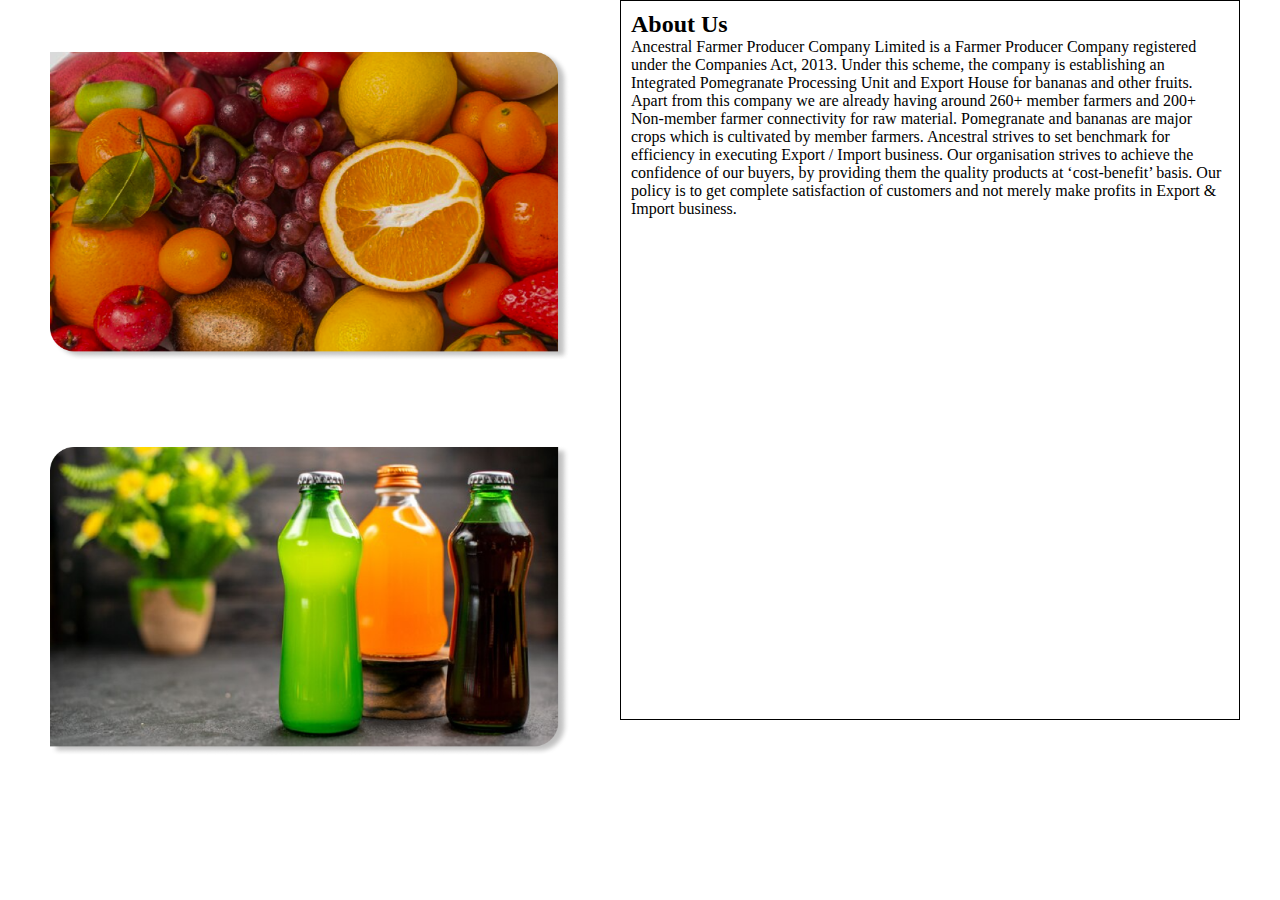
<file: fruitWebSite/About-us/index.html>
<!DOCTYPE html>
<html lang="en">
  <head>
    <meta charset="UTF-8" />
    <meta name="viewport" content="width=device-width, initial-scale=1.0" />
    <title>About Us</title>
    <link rel="stylesheet" href="style.css" />
  </head>
  <body>
    <div class="container">

      <div class="item1">
        <div class="item1-box1">
          <img src="item1_box1.png" alt="youtube Video" />
        </div>
        <div class="item1-box2">
          <img src="item1_box2.png" alt="Image" />
        </div>
      </div>
      
      <div class="item2">
        <h2>About Us</h2>
        <p>
          Ancestral Farmer Producer Company Limited is a Farmer Producer Company
          registered under the Companies Act, 2013. Under this scheme, the
          company is establishing an Integrated Pomegranate Processing Unit and
          Export House for bananas and other fruits. Apart from this company we
          are already having around 260+ member farmers and 200+ Non-member
          farmer connectivity for raw material. Pomegranate and bananas are
          major crops which is cultivated by member farmers. Ancestral strives
          to set benchmark for efficiency in executing Export / Import business.
          Our organisation strives to achieve the confidence of our buyers, by
          providing them the quality products at ‘cost-benefit’ basis. Our
          policy is to get complete satisfaction of customers and not merely
          make profits in Export & Import business.
        </p>
      </div>
    </div>
  </body>
</html>
</file>
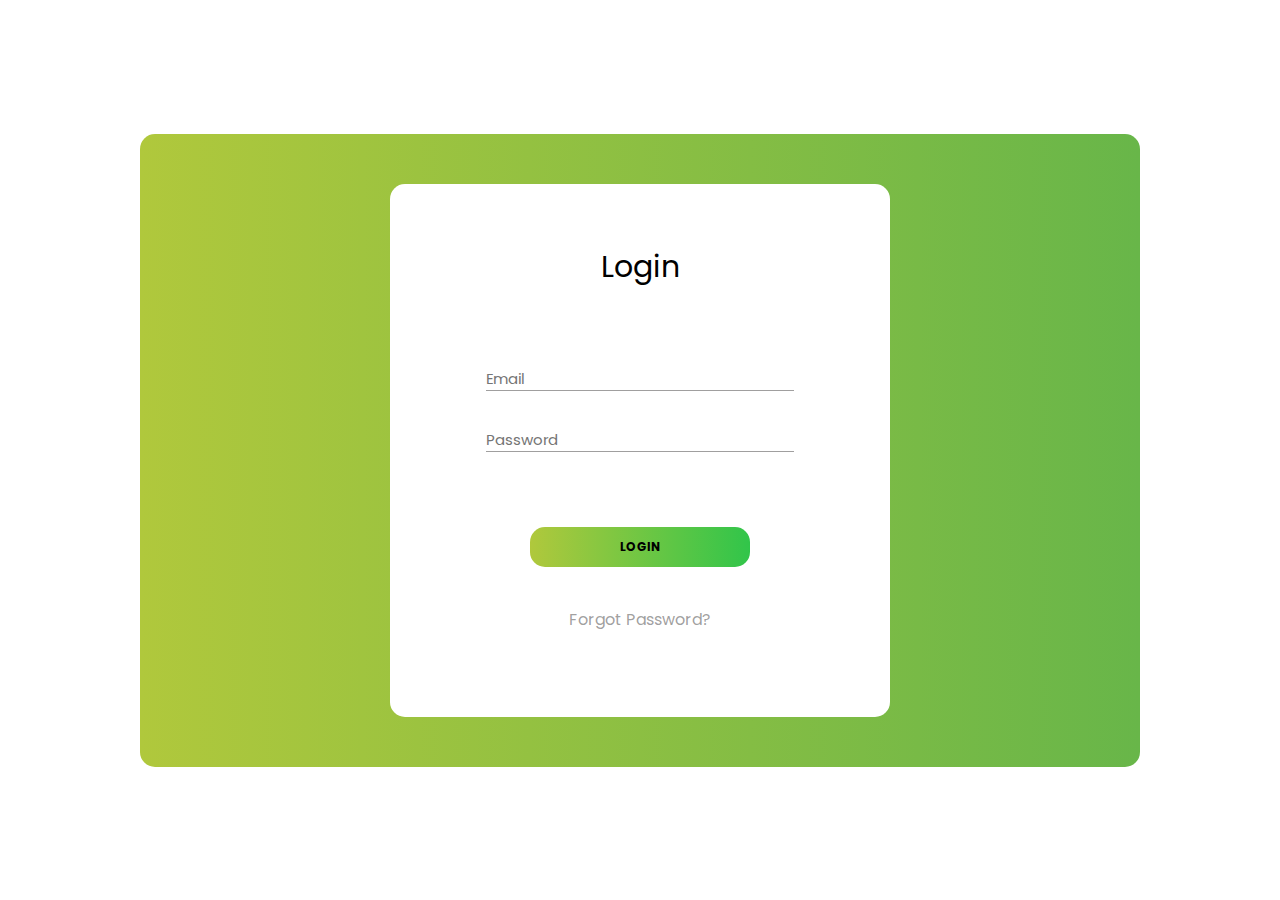
<file: fruitWebSite/login page/index.html>
<!DOCTYPE html>
<html lang="en">
  <head>
    <meta charset="UTF-8" />
    <meta name="viewport" content="width=device-width, initial-scale=1.0" />
    <link
      rel="stylesheet"
      href="https://cdnjs.cloudflare.com/ajax/libs/font-awesome/6.5.1/css/all.min.css"
      integrity="sha512-DTOQO9RWCH3ppGqcWaEA1BIZOC6xxalwEsw9c2QQeAIftl+Vegovlnee1c9QX4TctnWMn13TZye+giMm8e2LwA=="
      crossorigin="anonymous"
      referrerpolicy="no-referrer"
    />
    <title>Document</title>
    <link rel="stylesheet" href="style.css" />
  </head>
  <body>
    <section class="flext-container">
      <div class="from">
        <h2>Login</h2>
        <div class="textFeild email-text">
          <input type="email" placeholder="Email" />
        </div>
        <div class="textFeild password-text">
          <input type="password" placeholder="Password" />
          <!-- <i class="fa-solid fa-lock"></i> -->
        </div>
        <div class="btn">
          <button>LOGIN</button>
        </div>
        <div class="forgot-link">
          <a href="#">Forgot Password?</a>
        </div>
      </div>
    </section>
  </body>
</html>
</file>
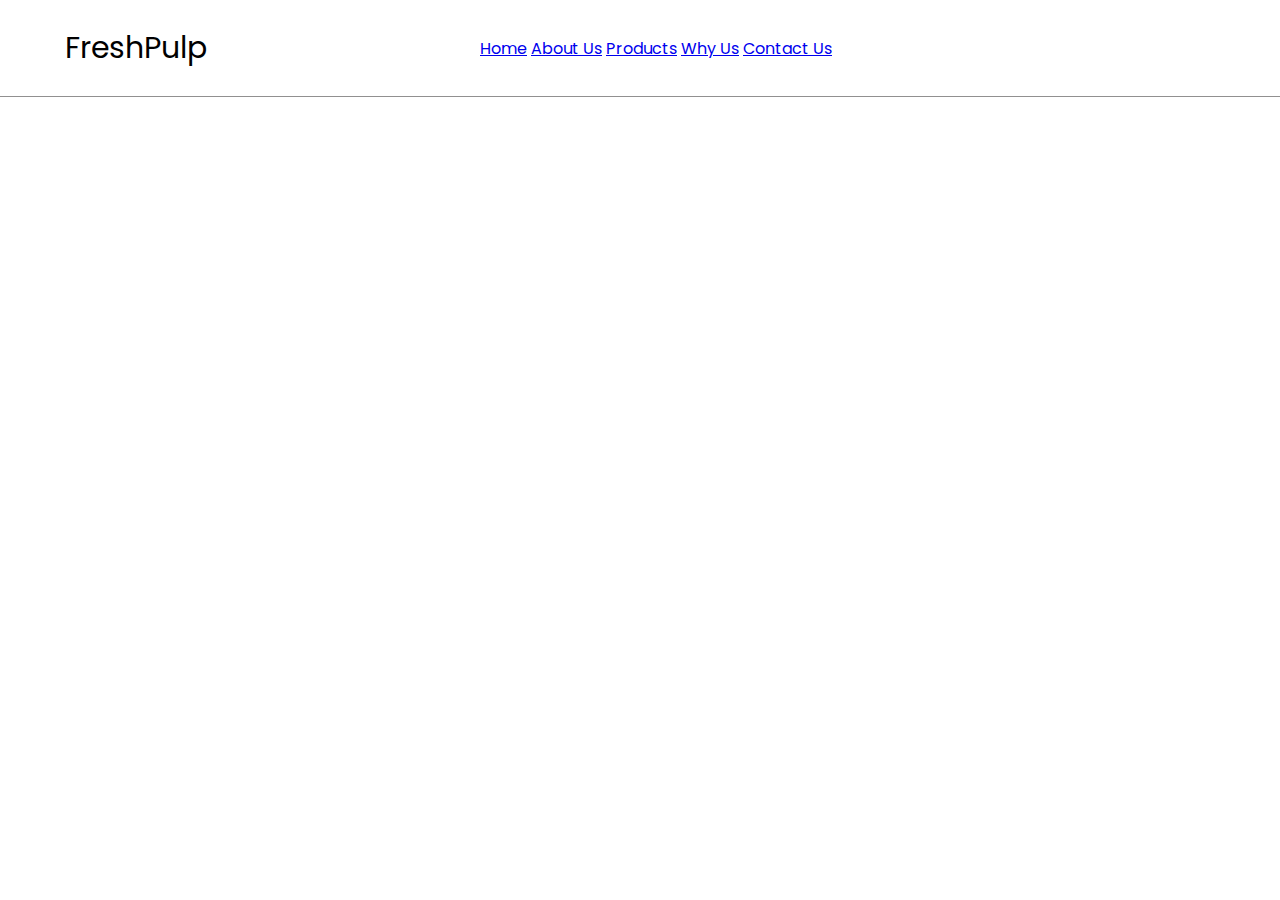
<file: fruitWebSite/navigation-Bar/index.html>
<!DOCTYPE html>
<html lang="en">
  <head>
    <meta charset="UTF-8" />
    <meta name="viewport" content="width=device-width, initial-scale=1.0" />
    <link
      rel="stylesheet"
      href="https://cdnjs.cloudflare.com/ajax/libs/font-awesome/6.5.1/css/all.min.css"
      integrity="sha512-DTOQO9RWCH3ppGqcWaEA1BIZOC6xxalwEsw9c2QQeAIftl+Vegovlnee1c9QX4TctnWMn13TZye+giMm8e2LwA=="
      crossorigin="anonymous"
      referrerpolicy="no-referrer"
    />
    <title>Navigation Bar</title>
    <link rel="stylesheet" href="style.css" />
  </head>
  <body>
    <section class="nav-container">
      <div class="logo">
        <h2>FreshPulp</h2>
      </div>

      <div class="manu-links">
        <a href="#">Home</a>
        <a href="#">About Us</a>
        <a href="#">Products</a>
        <a href="#">Why Us</a>
        <a href="#">Contact Us</a>
      </div>

      <div class="icons">
        <i class="fa-solid fa-cart-shopping"></i>
        <i class="fa-regular fa-bell"></i>
        <i class="fa-regular fa-heart"></i>
        <i class="fa-regular fa-user"></i>
      </div>
    </section>

    <section class="manu-container"></section>
  </body>
</html>
</file>
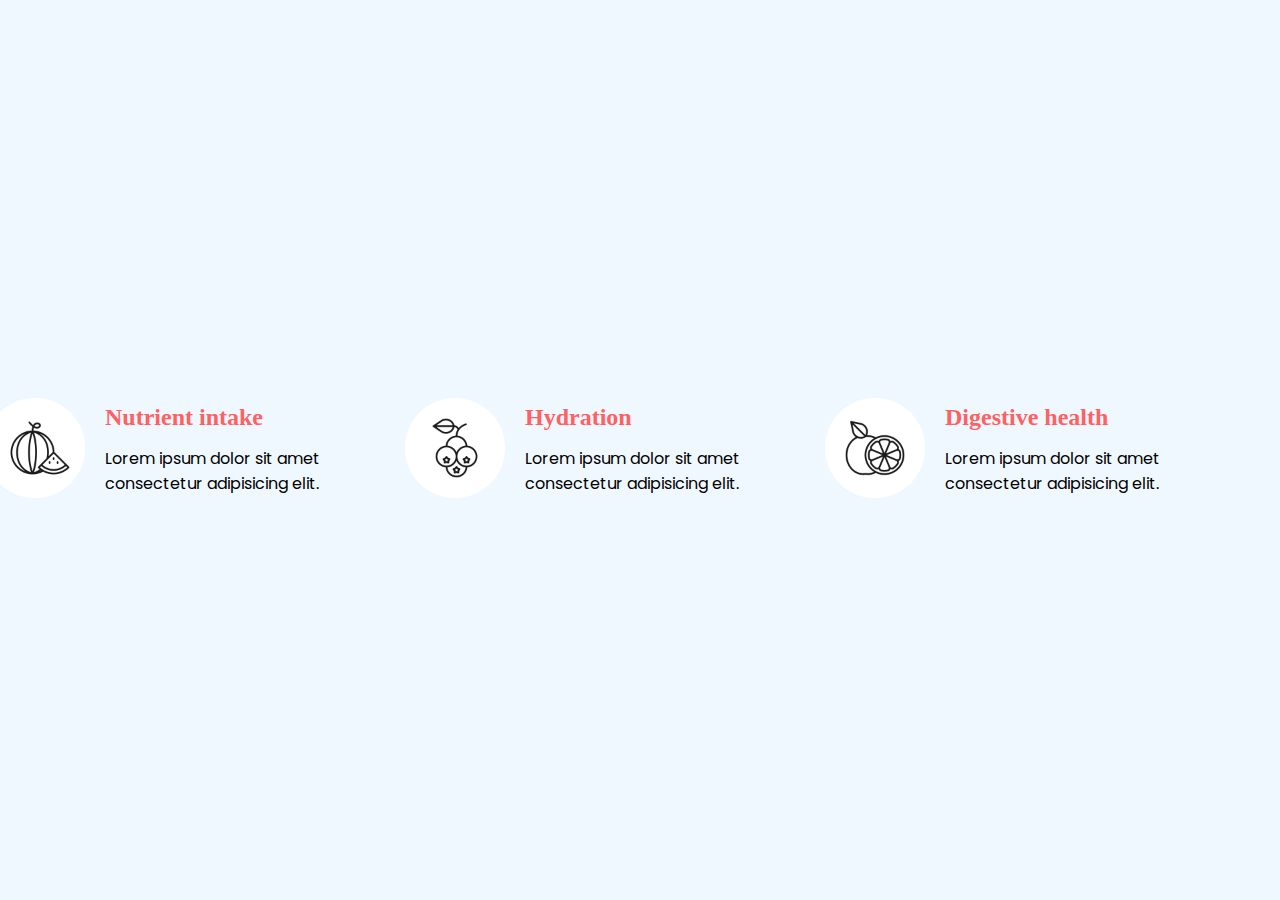
<file: fruitWebSite/small-card/index.html>
<!DOCTYPE html>
<html lang="en">
  <head>
    <meta charset="UTF-8" />
    <meta name="viewport" content="width=device-width, initial-scale=1.0" />
    <title>Small Card Design</title>
    <link rel="stylesheet" href="style.css" />
  </head>
  <body>
    <main>

        <div class="container">
            <div class="card_body">
                <div class="card_logo">
                  <img src="card_img_1.png" alt="" />
                </div>
          
                <div class="heading">
                  <h2>Nutrient intake</h2>
                  <p>
                    Lorem ipsum dolor sit amet consectetur adipisicing elit.
                  </p>
            </div>
        </div>

        <div class="container">
            <div class="card_body">
                <div class="card_logo">
                  <img src="card_img_2.png" alt="" />
                </div>
          
                <div class="heading">
                  <h2>Hydration</h2>
                  <p>
                    Lorem ipsum dolor sit amet consectetur adipisicing elit.
                  </p>
            </div>
        </div>

        <div class="container">
            <div class="card_body">
                <div class="card_logo">
                  <img src="card_img_3.png" alt="" />
                </div>
          
                <div class="heading">
                  <h2>Digestive health</h2>
                  <p>
                    Lorem ipsum dolor sit amet consectetur adipisicing elit.
                  </p>
            </div>
        </div>
    </main>
  </body>
</html>
</file>
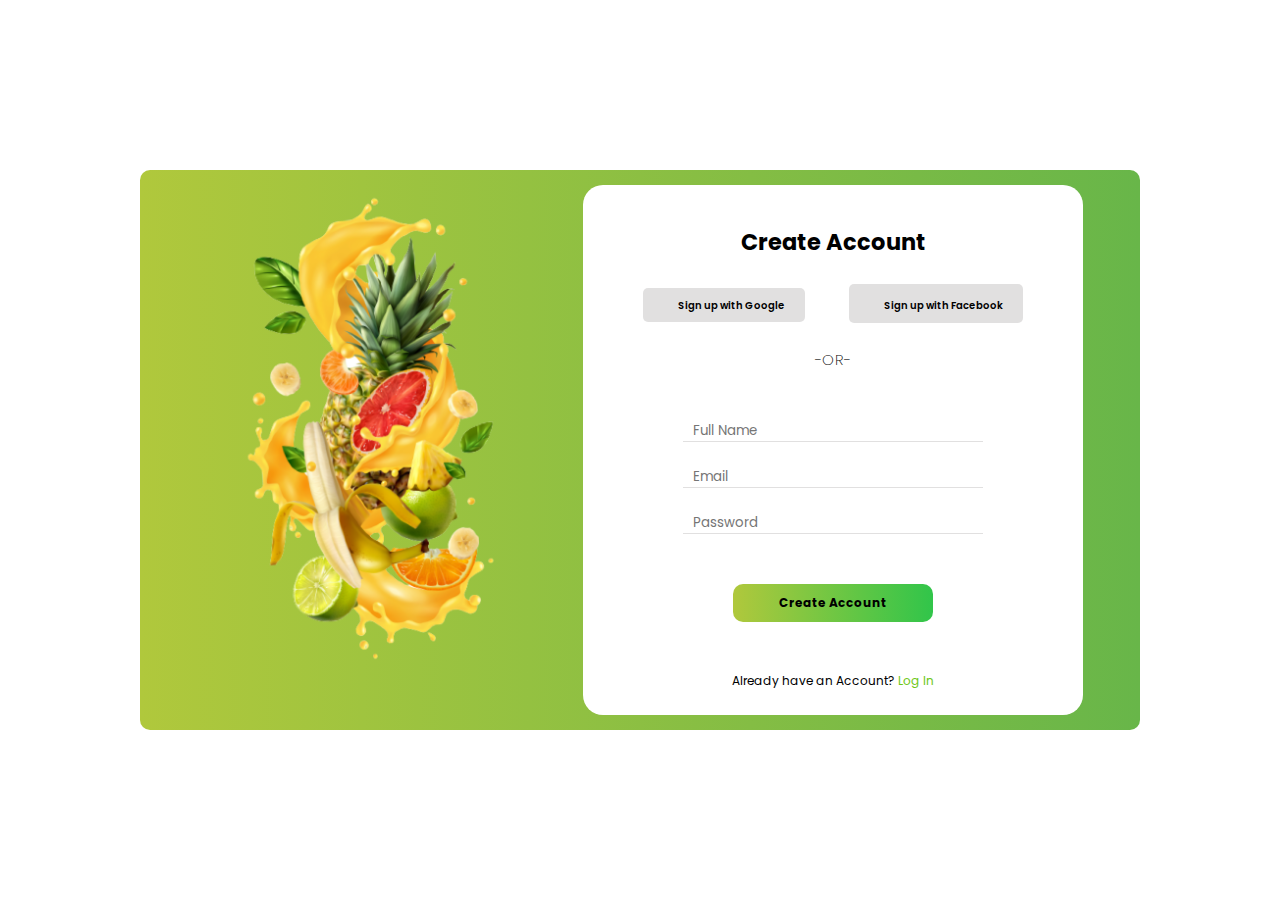
<file: fruitWebSite/sign-up Page/Sign-up.html>
<!DOCTYPE html>
<html lang="en">
  <head>
    <meta charset="UTF-8" />
    <meta name="viewport" content="width=device-width, initial-scale=1.0" />
    <link
      rel="stylesheet"
      href="https://cdnjs.cloudflare.com/ajax/libs/font-awesome/6.5.1/css/all.min.css"
      integrity="sha512-DTOQO9RWCH3ppGqcWaEA1BIZOC6xxalwEsw9c2QQeAIftl+Vegovlnee1c9QX4TctnWMn13TZye+giMm8e2LwA=="
      crossorigin="anonymous"
      referrerpolicy="no-referrer"
    />
    <link rel="stylesheet" href="style.css" />
    <title>Sign Up Page</title>
  </head>
  <body>
    <div class="Container">
      <div class="fruit_img">
        <img src="/fruitWebSite/sign-up Page/fruite_img.png" alt="" />
      </div>

      <div class="form">
        <div class="heading">
          <h2>Create Account</h2>
        </div>

        <div class="buttonSignUp">
          <button>
            <i id="googleIcon" class="fa-brands fa-google"></i>Sign up with
            Google
          </button>

          <button>
            <i id="FacebookIcon" class="fa-brands fa-facebook"></i>Sign up with
            Facebook
          </button>
        </div>

        <div class="orHeading">
          <h2>-OR-</h2>
        </div>

        <div class="textFeild">
          <input type="text" placeholder="Full Name" />
          <input type="email" placeholder="Email" />
          <input type="password" placeholder="Password" />

          <!-- <i class="fa-solid fa-lock"></i> -->
        </div>

        <div class="create_account_Button">
          <button>Create Account</button>
        </div>

        <div class="linkLogIn">
          <p>Already have an Account? <a href="#">Log In</a></p>
        </div>
      </div>
    </div>
  </body>
</html>
</file>
<file: fruitWebSite/About-us/style.css>
* {
  margin: 0;
  padding: 0;
  box-sizing: border-box;
}

body {
  background-color: white;
}

.container {
  display: flex;
}

.item1 {
  display: flex;
  flex-direction: column;
  margin: 30px;
}

.item1-box1 {
  padding-bottom: 20px;
  margin: 20px;
}

.item1-box2 {
  padding-top: 20px;
  margin: 20px;
}

.item2 {
  display: flex;
  flex-direction: column;
  width: 620px;
  height: 663px;
  flex-wrap: wrap;
  padding: 10px;
  border: 1px solid black;
  min-height: 80vh;
}

img {
  width: 520px;
  height: 311px;
}
</file>
<file: fruitWebSite/login page/style.css>
@import url("https://fonts.googleapis.com/css2?family=Poppins:wght@200;300;400;500;600&display=swap");
* {
  margin: 0;
  padding: 0;
  box-sizing: border-box;
  font-family: "Poppins", sans-serif;
}

body {
  background-color: #fff;
  color: black;
  height: 100vh;
  display: grid;
  place-items: center;
}

.flext-container {
  width: 1000px;
  background: linear-gradient(to right, #b0c83c, #68b649);
  border-radius: 15px;
  display: flex;
  flex-direction: row;
  justify-content: center;
  align-items: center;
  flex-wrap: wrap;
}

.from {
  width: 50%;
  background-color: #fff;
  border-radius: 15px;
  margin: 50px 0;
  padding: 15px 30px;
}

h2 {
  text-align: center;
  margin: 45px 0;
  font-size: 30px;
  font-weight: 400;
}

.email-text {
  text-align: center;
}

.email-text input {
  width: 70%;
  margin-top: 35px;
  margin-bottom: 20px;
  border: none;
  border-bottom: 1px solid rgba(105, 104, 104, 0.637);
}
.email-text input::placeholder {
  font-size: 15px;
}

.password-text {
  text-align: center;
}
.password-text input {
  width: 70%;
  border: none;
  margin-top: 20px;
  margin-bottom: 35px;
  border-bottom: 1px solid rgba(105, 104, 104, 0.637);
}

.password-text input::placeholder {
  font-size: 15px;
}
.btn {
  text-align: center;
  margin: 40px 0;
}

.btn button {
  background: linear-gradient(to right, #b0c83c, #31c54a);
  width: 50%;
  height: 40px;
  border: none;
  font-size: 12px;
  border-radius: 15px;
  font-weight: bold;
}

.forgot-link {
  text-align: center;
  margin-bottom: 70px;
}

.forgot-link a {
  text-decoration: none;
  color: rgba(105, 104, 104, 0.637);
}
</file>
<file: fruitWebSite/navigation-Bar/style.css>
@import url("https://fonts.googleapis.com/css2?family=Poppins:wght@200;300;400;500;600&display=swap");
* {
  margin: 0;
  padding: 0;
  box-sizing: border-box;
  font-family: "Poppins", sans-serif;
}

body {
  background-color: #fff;
  color: black;
  height: 100vh;
}

.nav-container {
  width: 100%;
  background-color: white;
  color: black;
  display: flex;
  justify-content: space-between;
  align-items: center;
  border-bottom: 1px solid rgb(145, 144, 144);
}

.logo {
  margin: 15px 40px;
}

.logo h2 {
  margin: 10px 25px;
  font-weight: 400;
  font-size: 30px;
}

.manu-links {
}

.manu-links a {
}

.icons {
  margin: 15px 40px;
}

.icons i {
  margin: 10px 20px;
  font-size: 20px;
  color: rgb(145, 144, 144);
  /* font-weight: 200; */
}
</file>
<file: fruitWebSite/small-card/style.css>
@import url("https://fonts.googleapis.com/css2?family=Poppins:wght@200&display=swap");
* {
  margin: 0;
  padding: 0;
  box-sizing: border-box;
}
body {
  background-color: aliceblue;
  font-family: "Inter", sans-serif;
}

main {
  display: flex;
  justify-content: center;
  align-items: center;
}
.container {
  height: 100vh;
  display: flex;
  justify-content: flex-start;
  align-items: center;
  padding: 50px;
}

.card_body {
  width: 370px;
  height: 100px;
  display: flex;
  align-items: center;
  /* background-color: bisque; */
}
.card_logo {
  padding-right: 20px;
}
.card_logo img {
  height: 100px;
  width: 100px;
}

.heading {
  display: flex;
  flex-direction: column;
  padding-right: 20px;
}

.heading h2 {
  display: inline-block;
  padding-bottom: 15px;
  font-size: 24px;
  font-family: outfit;
  color: #ff6162;
}

.heading p {
  font-family: "Poppins", sans-serif;
}
</file>
<file: fruitWebSite/sign-up Page/style.css>
@import url("https://fonts.googleapis.com/css2?family=Poppins:wght@200&display=swap");

* {
  margin: 0;
  padding: 0;
  box-sizing: border-box;
  font-family: "Poppins", sans-serif;
}

body {
  width: 100%;
  min-height: 100vh;

  background-position: center;
  background-size: cover;
  display: flex;
  flex-wrap: wrap;
  justify-content: center;
  background-repeat: no-repeat;
  align-items: center;
}

.Container {
  width: 1000px;
  height: 100%;
  display: flex;
  background: linear-gradient(to right, #b0c83c, #68b649);
  padding: 15px 25px;
  border-radius: 10px;
}

.fruit_img {
  display: flex;
  flex-direction: row;
}

.fruit_img img {
  height: 500px;
  display: flex;
  align-content: center;
}

.form {
  display: flex;
  flex-direction: column;
  justify-content: flex-start;
  width: 500px;
  background-color: rgb(255, 255, 255);
  align-items: center;
  border-radius: 20px;
  /* align-content: center; */
}

.form .heading {
  margin-top: 40px;
  font-size: 15px;
}

.form .buttonSignUp button {
  display: inline-block;
  padding: 8px 20px;
  margin-top: 25px;
  margin-right: 20px;
  margin-left: 20px;
  flex-direction: row;
  align-content: center;
  font-size: 10px;
  font-weight: 600;
  border-radius: 5px;
  border: none;
  background-color: rgba(194, 191, 191, 0.486);
}

#googleIcon {
  font-size: 12px;
  color: #f44242;
  padding-right: 15px;
  align-items: center;
}

#FacebookIcon {
  font-size: 15px;
  color: #1877f2;
  padding-right: 15px;
  align-items: center;
}

.orHeading h2 {
  font-size: 15px;
  font-weight: 200;
  margin-top: 25px;
  margin-bottom: 25px;
}
.textFeild {
  width: 100%;
  padding-left: 100px;
  padding-right: 100px;
}

.textFeild input {
  width: 100%;
  display: flex;
  flex-direction: column;
  margin-top: 25px;
  margin-bottom: 25px;
  border: none;
  border-bottom: 1px solid rgba(194, 191, 191, 0.486);
  outline: none;
}

.textFeild input::placeholder {
  padding-left: 10px;
}

.create_account_Button {
  width: 100%;
  padding-left: 150px;
  padding-right: 150px;
  padding-top: 25px;
  padding-bottom: 25px;
}

.create_account_Button button {
  background: linear-gradient(to right, #b0c83c, #31c54a);
  width: 100%;
  padding: 10px;
  border: none;
  font-size: 12px;
  border-radius: 10px;
  font-weight: bold;
}

.linkLogIn {
  padding-top: 25px;
  padding-bottom: 25px;
}

.linkLogIn p {
  font-size: 12px;
  font-weight: 400;
}

.linkLogIn p a {
  text-decoration: none;
  color: #6ec715;
  /* font-weight: bold; */
}
</file>
